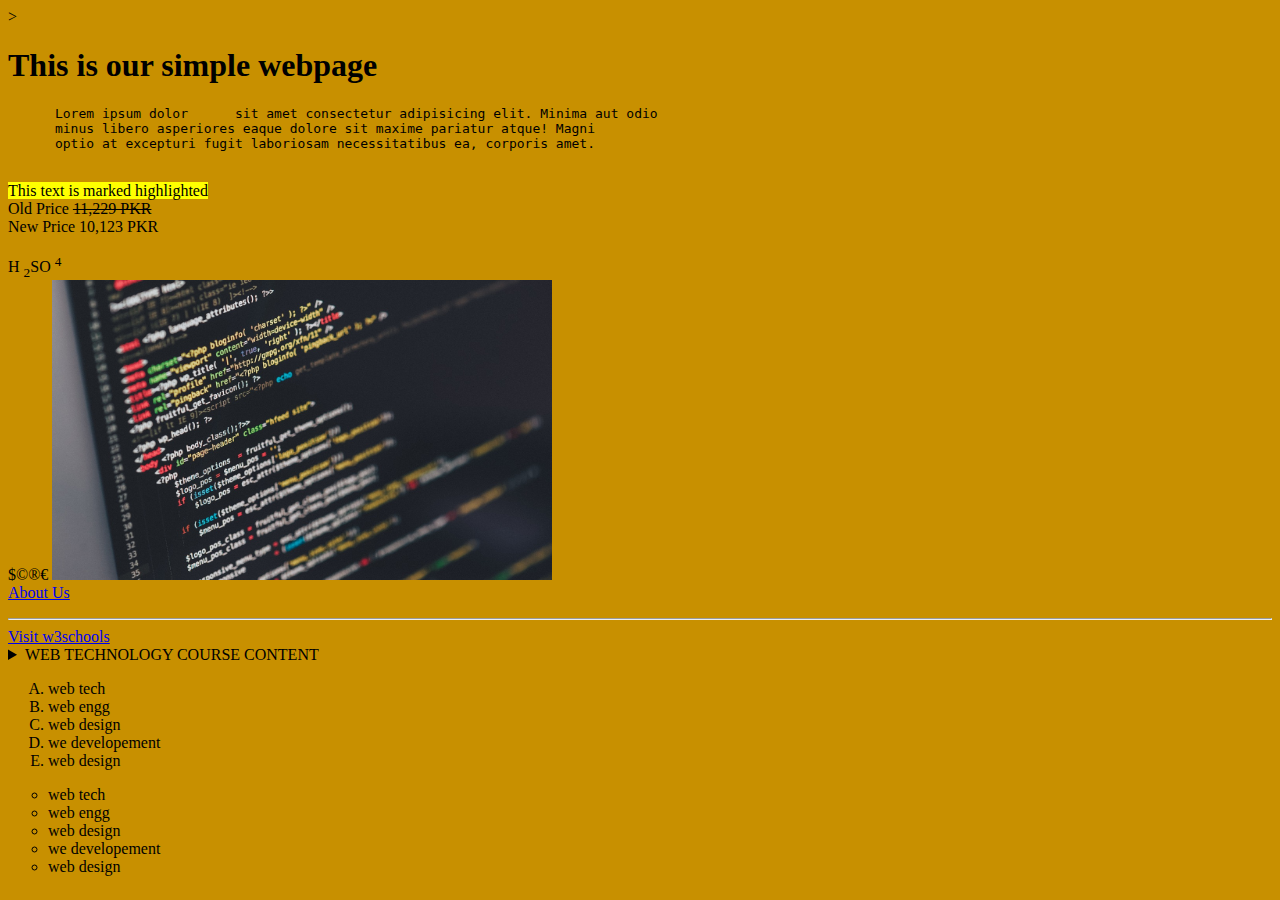
<file: lab/index.html>
<html>
  <head  <link rel="apple-touch-icon" sizes="180x180" href="assets/favicon/apple-touch-icon.png">
    <link rel="icon" type="image/png" sizes="32x32" href="assets/favicon/favicon-32x32.png">
    <link rel="icon" type="image/png" sizes="16x16" href="assets/favicon/favicon-16x16.png">
    <link rel="manifest" href="assets/favicon/site.webmanifest">>
    <title>My First Webpage</title>
  </head>
  <body bgcolor="#c890">
    <h1>This is our simple webpage</h1>
    <pre>
      <strong></strong>Lorem ipsum dolor      sit amet consectetur adipisicing elit. Minima aut odio
      minus libero asperiores eaque dolore sit maxime pariatur atque! Magni
      optio at excepturi fugit laboriosam necessitatibus ea, corporis amet.
    </pre>
    <p>
      <mark> This text is marked highlighted </mark>
      <br />
      Old Price <del>11,229 PKR</del>
      <br />
      New Price 10,123 PKR
      <!-- this is a comment -->
      <BR></BR>
      H <sub>2</sub>SO <sup>4</sup> <br>
      &dollar;&copy;&reg;&euro;
      <img src="assets/images/abc.jpg" height="300px" width="500" alt="tamez naal reh"> <br>
      <a href="about.html">About Us</a>
      <hr>
      <a href="www.w3schools.com" target=_blank>Visit w3schools </a> <br>
      <details>
        <summary>WEB TECHNOLOGY COURSE CONTENT</summary>
        Lorem ipsum dolor sit amet, consectetur adipisicing elit. Corrupti quaerat modi alias incidunt consectetur mollitia possimus asperiores cumque ab dolor veritatis itaque consequatur harum vero sunt, maxime aperiam, laborum numquam.
      </details>
    </p>
    <OL type="A">
      <li>web tech</li>
      <li>web engg
      </li>
      <li>web design</li>
      <li>we developement</li>
      <li>web design</li>
    </OL>
    <ul type="CIRCLE">
      <li>web tech</li>
      <li>web engg
      </li>
      <li>web design</li>
      <li>we developement</li>
      <li>web design</li>
    </ul>
  </body>
</html>
</file>
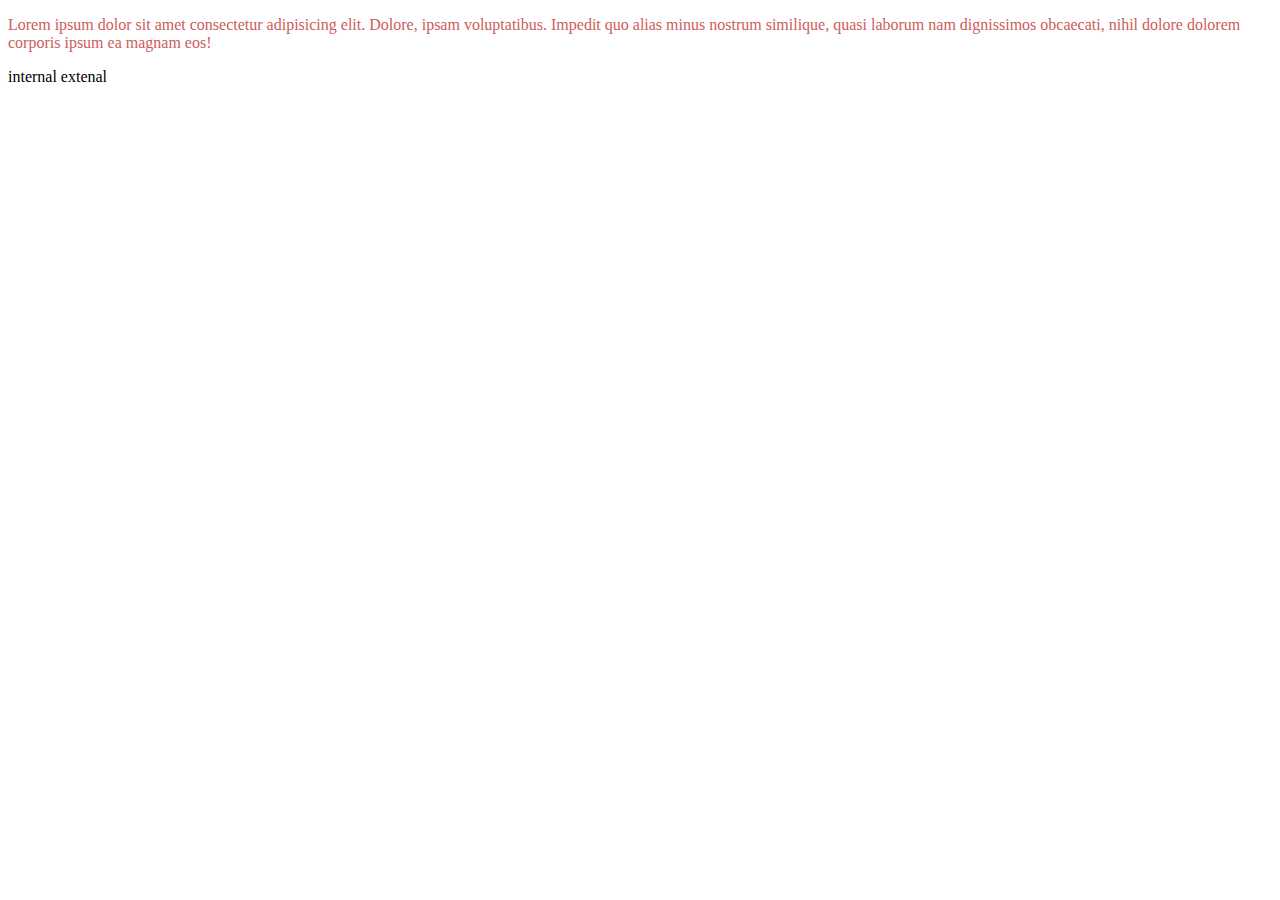
<file: lab/beautify.html>
<!DOCTYPE html>
<!--[if lt IE 7]>      <html class="no-js lt-ie9 lt-ie8 lt-ie7"> <![endif]-->
<!--[if IE 7]>         <html class="no-js lt-ie9 lt-ie8"> <![endif]-->
<!--[if IE 8]>         <html class="no-js lt-ie9"> <![endif]-->
<!--[if gt IE 8]>      <html class="no-js"> <!--<![endif]-->
<html>
  <head>
    <meta charset="utf-8" />
    <meta http-equiv="X-UA-Compatible" content="IE=edge" />
    <title></title>
    <meta name="description" content="" />
    <meta name="viewport" content="width=device-width, initial-scale=1" />
    <link rel="stylesheet" href="" />
  </head>
  <body>
    <!-- css training -->
    <!-- inline  -->
    <p style="color: indianred">
      Lorem ipsum dolor sit amet consectetur adipisicing elit. Dolore, ipsam
      voluptatibus. Impedit quo alias minus nostrum similique, quasi laborum nam
      dignissimos obcaecati, nihil dolore dolorem corporis ipsum ea magnam eos!
    </p>
    internal extenal

    <script src="" async defer></script>
  </body>
</html>
</file>
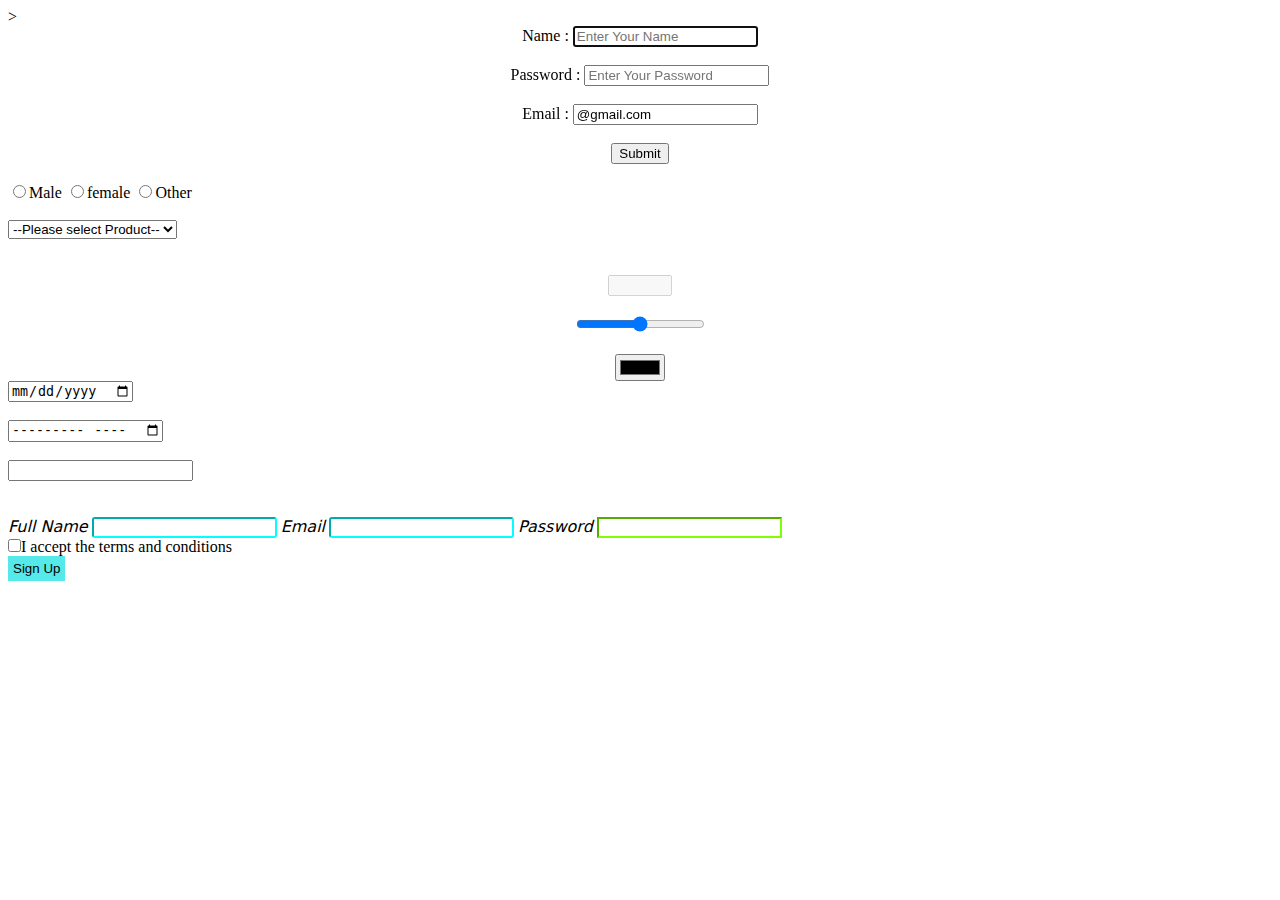
<file: lab/forms.html>
<!DOCTYPE html>
<!--[if lt IE 7]>      <html class="no-js lt-ie9 lt-ie8 lt-ie7"> <![endif]-->
<!--[if IE 7]>         <html class="no-js lt-ie9 lt-ie8"> <![endif]-->
<!--[if IE 8]>         <html class="no-js lt-ie9"> <![endif]-->
<!--[if gt IE 8]>      <html class="no-js"> <!--<![endif]-->
<html>
  <head
    <link
    rel="apple-touch-icon"
    sizes="180x180"
    href="assets/favicon/apple-touch-icon.png"
  >
    <link
      rel="icon"
      type="image/png"
      sizes="32x32"
      href="assets/favicon/favicon-32x32.png"
    />
    <link
      rel="icon"
      type="image/png"
      sizes="16x16"
      href="assets/favicon/favicon-16x16.png"
    />
    <link rel="manifest" href="assets/favicon/site.webmanifest" />
    >
    <meta charset="utf-8" />
    <meta http-equiv="X-UA-Compatible" content="IE=edge" />
    <title></title>
    <meta name="description" content="" />
    <meta name="viewport" content="width=device-width, initial-scale=1" />
    <link rel="stylesheet" href="style.css" />

    <!-- <style>
      #fullname{
        
        border: 2px;
        border-style: solid;
        border-radius: 5px;
        border-color: aqua;
      }
      
    </style> -->
  </head>
  <body>
    <header></header>
    <main>
      <form action="" align="center" method="get">
        Name :
        <input
          type="text"
          name="Name"
          id=""
          autofocus
          placeholder="Enter Your Name"
          required
        />
        <br /><br />
        Password :
        <input
          type="password"
          name="name"
          id=""
          placeholder="Enter Your Password"
          required
        />
        <br />
        <br />
        Email :
        <input type="email" name="" id="" value="@gmail.com" required /><br />
        <br /><input type="submit" name="" id="" /><br />
      </form>
      <br />
      <form action="get">
        <input type="radio" name="gender" id="" />Male
        <input type="radio" name="gender" id="" />female
        <input type="radio" name="gender" id="" />Other <br />
        <br />
        <select name="" id="">
          <option value="">--Please select Product--</option>
          <option value="">Pencil</option>
          <option value="">Pen</option>
          <option value="">Paper</option>
        </select>
      </form>
      <br /><br />
      <form action="" align="center">
        <input type="number" disabled min="1" max="100" name="" id="" /> <br />
        <br />
        <input type="range" min="10" max="1500" name="" id="" />
        <br />
        <br />
        <input type="color" name="" id="" />
      </form>
      <form action="">
        <input type="date" name="" id="" /> <br />
        <br />
        <input type="month" name="" id="" /> <br />
        <br />
        <input type="year" name="" id="" /> <br />
      </form>
      <br />
      <br />
      <form method="post" action="#">
        <label for="fullname">Full Name</label>
        <input class="input" type="text" id="=fullname" name="TxtFullName" />

        <label for="email">Email</label>
        <input class="input" type="email" id="email" />
        <label for="password">Password</label>
        <input
          class="password"
          type="password"
          id="password"
          name="TxtPassword"
        />
        <br>
        <input class="checkbox" type="checkbox">I accept the terms and conditions</input>
        <br>
        <button class="btn-success" type="submit" name="BtnSignUp">
          Sign Up
        </button>
      </form>
    </main>
    <footer></footer>
    <script src="" async defer></script>
  </body>
</html>
</file>
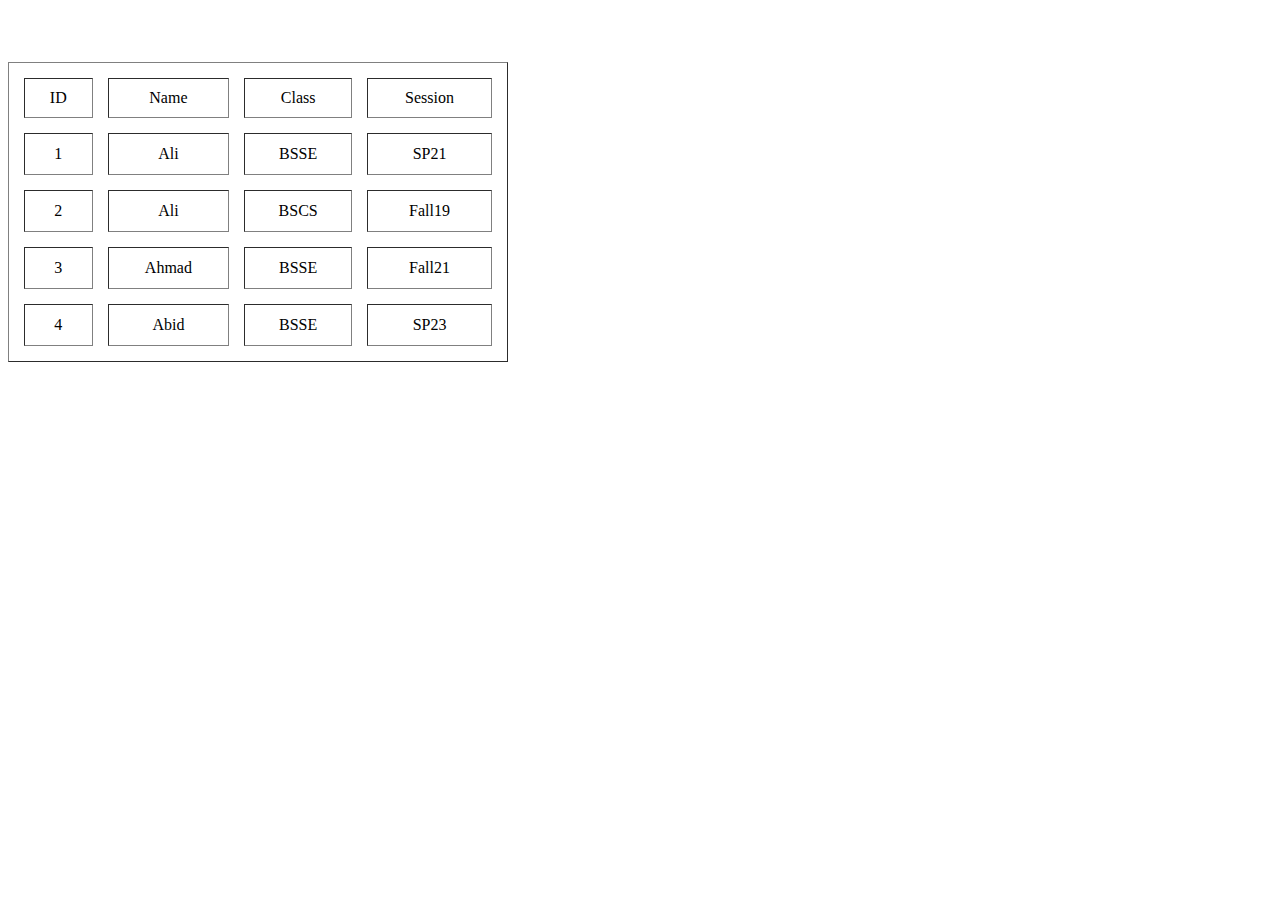
<file: lab/table.html>
<html lang="en">
  <head>
    <meta charset="UTF-8" />
    <meta name="viewport" content="width=device-width, initial-scale=1.0" />
    <title>Document</title>
  </head>
  <body>
    <table border="1px" height="300px" width="500px" cellpadding="10px" cellspacing="15px">
      <thead align="center">
        <tr>
          <td>ID</td>
          <td>Name</td>
          <td>Class</td>
          <td>Session</td>
        </tr>
      </thead>
      <tbody align="center">
      <tr>
         <td>
          1
        </td>
        <td>
          Ali
        </td>
        <td>
          BSSE
        </td>
        <td>
          SP21
        </td>
        </tr>
        <br />
        <td>
          2
        </td>
        <td>
          Ali
        </td>
        <td>
          BSCS
        </td>
        <td>
          Fall19
      </td>
      <tr>
        <br />
        <td>
          3
        </td>
        <td>
          Ahmad
        </td>
        <td>
          BSSE
        </td>
        <td>
          Fall21
        </td>
        <tr>
      </td>
        <br />
        <td>
          4
        </td>
        <td>
          Abid
        </td>
        <td>
          BSSE
        </td>
        <td>
          SP23
        </td>
      </tr>
      </tbody>
    </table>
  </body>
</html>
</file>
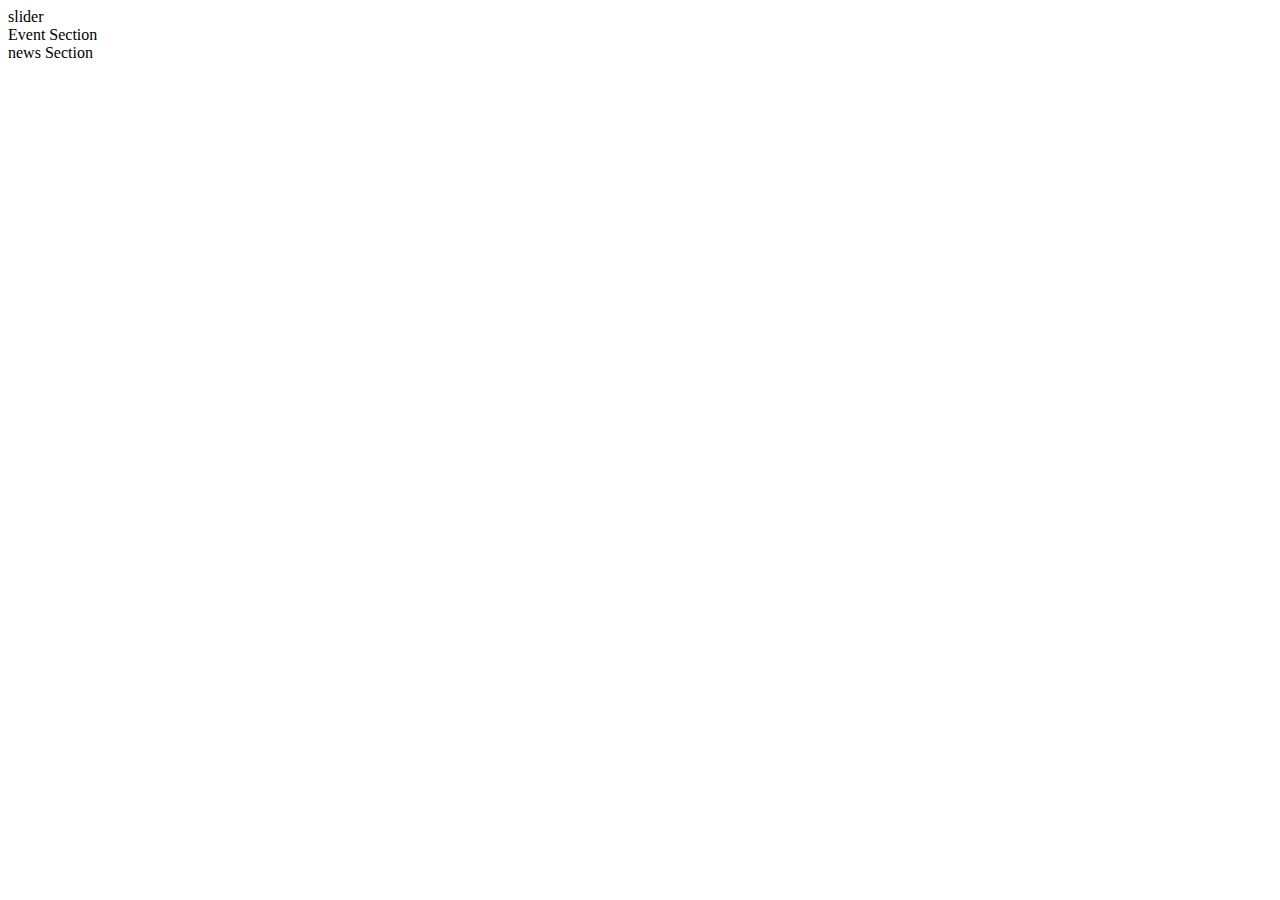
<file: lab/web-page-structure.html>
<!DOCTYPE html>

  <head>
    <meta charset="utf-8" />
    <meta http-equiv="X-UA-Compatible" content="IE=edge" />
    <title></title>
    <meta name="description" content="" />
    <meta name="viewport" content="width=device-width, initial-scale=1" />
    <link rel="stylesheet" href="" />
  </head>
  
  <body>
    <main>
      <header></header>
      <nav></nav>
      <section id="slider-section">slider</section>
      <section id="event-section">Event Section</section>
      <section>news Section</section>
      <footer></footer>
    </main>
    <script src="" async defer></script>
  </body>
</html>
</file>
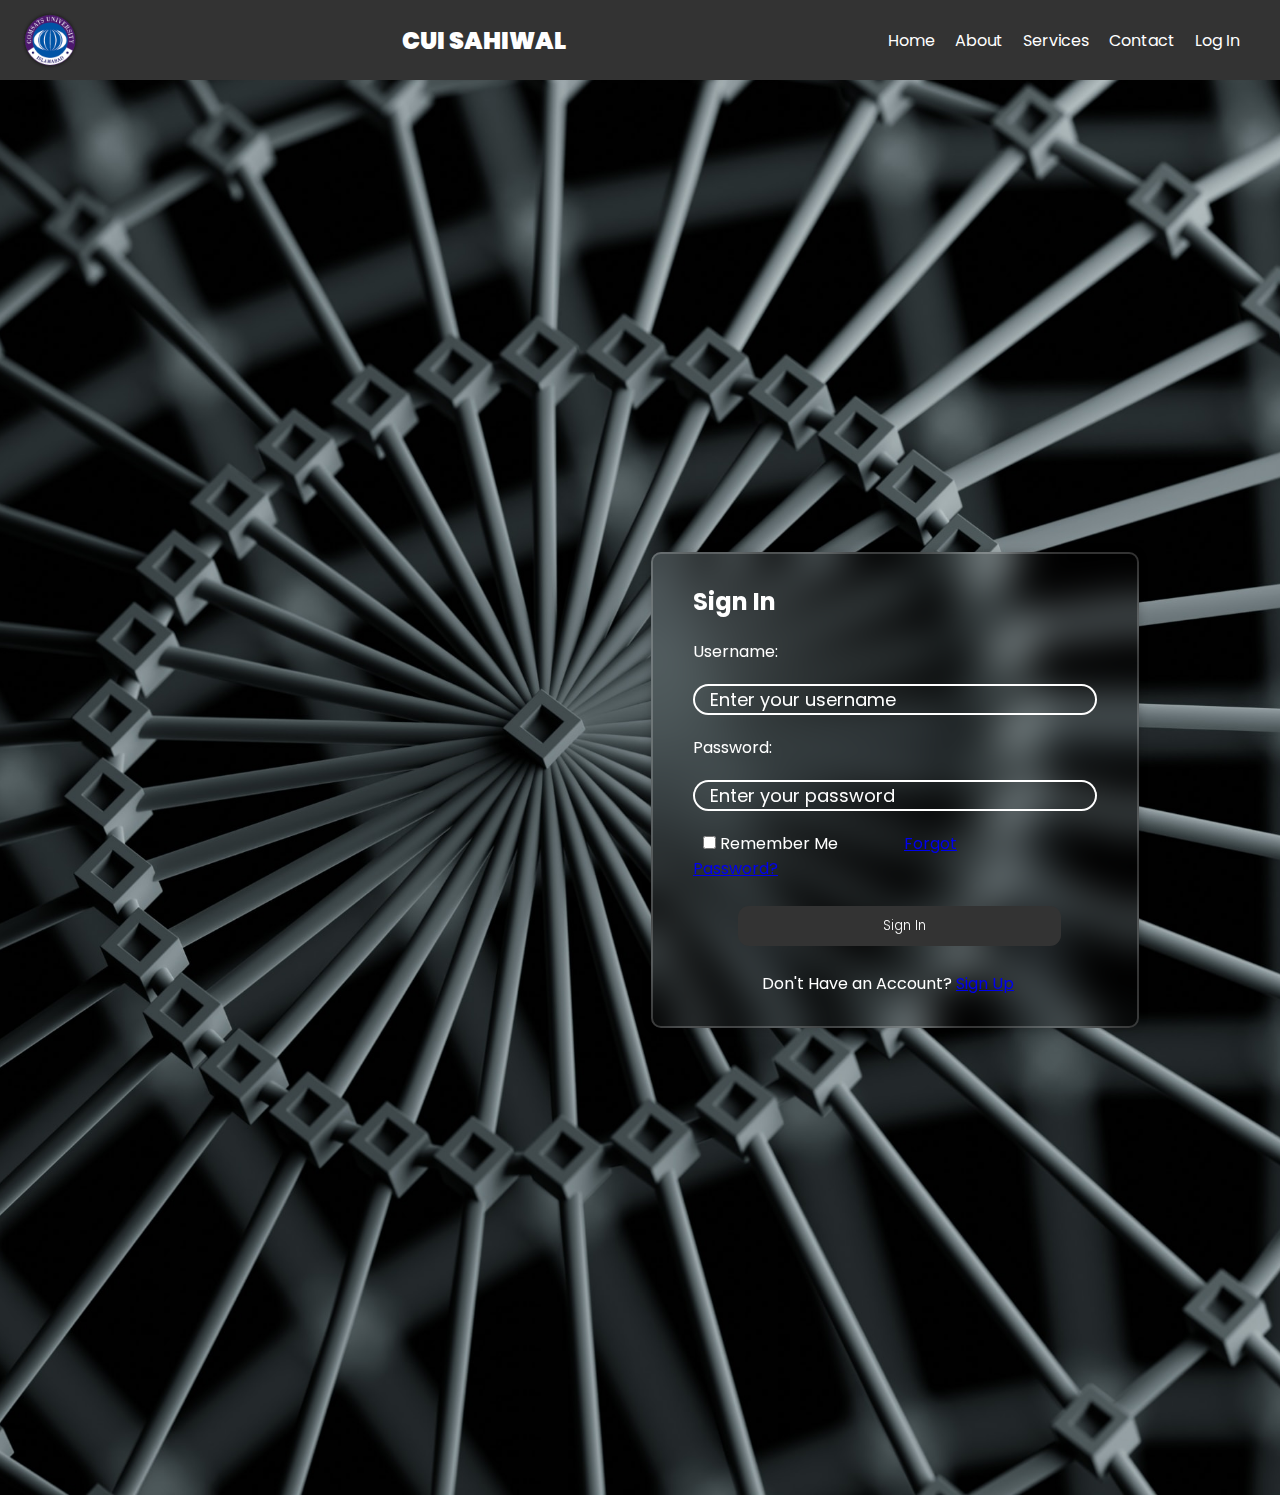
<file: LoginPage (with HTML & CSS ONLY)/login.html>
<!DOCTYPE html>
<html lang="en">
  <head
    <link
    rel="apple-touch-icon"
    sizes="180x180"
    href="favicon/apple-touch-icon.png"
  >
    <link
      rel="icon"
      type="image/png"
      sizes="32x32"
      href="favicon/favicon-32x32.png"
    />
    <link
      rel="icon"
      type="image/png"
      sizes="16x16"
      href="favicon/favicon-16x16.png"
    />
    <link rel="manifest" href="favicon/site.webmanifest" />
    <!-- above is for favicon -->
    <meta charset="UTF-8" />
    <meta name="viewport" content="width=device-width, initial-scale=1.0" />
    <link rel="stylesheet" href="styles.css" />

    <link
      rel="stylesheet"
      href="https://fonts.googleapis.com/css2?family=Material+Symbols+Outlined:opsz,wght,FILL,GRAD@20..48,100..700,0..1,-50..200"
    />
    <link
      rel="stylesheet"
      href="https://unpkg.com/boxicons@2.l.4/css/boxicons.min.css"
    />
    <style>
      .material-symbols-outlined {
        font-variation-settings: "FILL" 0, "wght" 400, "GRAD" 0, "opsz" 24;
      }
    </style>
    <title>Sign In</title>
  </head>
  <body>
    <header>
      <img
        class="image"
        src="/LoginPage (with HTML & CSS ONLY)/image/cui.png"
        alt="CUI SAHIWAL"
        width="60"
        length="50"
      />
      <h1 id="CUI"><strong>CUI SAHIWAL</strong></h1>
      <ul class="header-links">
        <li><a href="#">Home</a></li>
        <li><a href="#">About</a></li>
        <li><a href="#">Services</a></li>
        <li><a href="#">Contact</a></li>
        <li><a href="#">Log In</a></li>
      </ul>
    </header>
    <main>
      <!-- <span class="material-symbols-outlined"> close </span> -->
      <form class="sign-in-form">
        <h2>Sign In</h2>
        <label for="username">Username:</label>
        <input
          type="text"
          id="username"
          class="input"
          placeholder="Enter your username"
          required
        />
        
        <label for="password">Password:</label>
        <input
          type="password"
          id="password"
          class="input"
          placeholder="Enter your password"
          required
        />
        <!-- <i> class='bx bxs-user' </i> -->
        <br />
        <label for="checkbox" class="Remember">
          <input type="checkbox" /> Remember Me</label
        >
<!-- <i> class='bx bxs-user' </i> -->
        <a class="Remember" href="#">Forgot Password?</a>
        <br />
        
        <br />
        <button type="submit" class="button">Sign In</button>
        <BR></BR>
        <label class="sign-up" for="sign-up">Don't Have an Account? </label
          ><a href="#">Sign Up</a>
      </form>
    </main>
  </body>
</html>
</file>
<file: lab/style.css>
/* classes respondant= .(class name) */
.input {
  border-radius: 2px;
  border-color: aqua;
  border-radius: 3px;
}
.btn-success {
  background-color: rgb(85, 233, 233);
  border: 16px;
  padding: 5px;
  font: medium;
}
/* download fonts and use like this */
@font-face {
  font-family: myfirstfont;
  src: url();
}
.text {
  font-family: true Georgia, "Times New Roman", Times, serif;
  color: azure;
}
.password {
  border-color: chartreuse;
  padding: auto;
}
label {
  font-family: system-ui, -apple-system, BlinkMacSystemFont, "Segoe UI", Roboto,
    Oxygen, Ubuntu, Cantarell, "Open Sans", "Helvetica Neue", sans-serif;
  font-weight: 100;
  font-style: italic;
}
.checkbox {
  margin: auto;
  size: 5px;
  color: aqua;
}
</file>
<file: LoginPage (with HTML & CSS ONLY)/styles.css>
@import url("https://fonts.googleapis.com/css2?family=Poppins:wght@300;400;500;600;700;800;900&display=swap");
* {
  margin: 0;
  padding: 0;
  box-sizing: border-box;
  font-family: "Poppins", sans-serif;
}

body {
  background: url(image/a2.jpg) no-repeat;
  background-size: cover;
  background-position: center;
  background-color: #1a8eb1;
  font-family: Arial, sans-serif;
  justify-content: center;
  /* display: flex; */
  align-items: center;
  min-height: 100vh;
}

header {
  background-color: #333;
  color: #fff;
  display: flex;
  justify-content: space-between;
  align-items: center;
  padding: 10px 20px;
}

#CUI {
  font-size: 24px;
}
#CUI:hover {
  color: #421ab1;
  transition: 0.3s;
}
#image {
  padding: 0 auto;
  max-width: 720px;
  margin: 0px;
}

.header-links {
  list-style: none;
  display: flex;
  animation: step-start 1s 0.5s 10 ease-out step-end;
}
.header-links:hover {
  animation: backwards;
  animation-delay: 0.5s;
  transition: 0.5s;
  animation-fill-mode: both;
  color: #421ab1;
}

.header-links li {
  margin-right: 20px;
}

.header-links a {
  text-decoration: none;
  color: #fff;
  transition: 0.5s;
}
.header-links a:hover {
  color: rgb(133, 64, 224);
  animation: linear;
}

main {
  /* background-attachment: fixed; */
  /* background-blend-mode: luminosity; */
  align-content: center;
  max-width: 650px;
  max-height: 650px;
  display: flex;
  justify-content: center;
  align-items: center;
  min-height: 100vh;
  background: transparent;
  padding: 20px;
  margin-top: 260px;
  margin-bottom: 255px;
  margin-left: 570px;
  margin-right: 10px;
  /* background-color: #fff; */
  border-radius: 30px;
  /* box-shadow: 456 65 10px rgba(12, 142, 228, 0.699); */
}

.sign-in-form {
  background: transparent;
  /* text-align: center; */
  width: 80%;
  /* background: red; */
  padding: 30px 40px;
  border: 2px solid rgba(255, 255, 255, 0.2);
  border-radius: 10px;
  padding: 30px 40px;
  backdrop-filter: blur(20px);
  box-shadow: 0 0 10px rgba(0, 0, 0, 0.2);
  /* margin: 20px 0;  */
  /* background-color: #62dd43; */
  /* color: white; */
}

.sign-in-form h2 {
  margin-bottom: 20px;
  color: #fff;
}
.sign-in-form label {
  font-family: ;
}
.input {
  width: 100%;
  height: 100%;
  padding: 20px, 45px, 20px, 20px;
  font-size: 18px;
  margin: 20px 0;
  border: 1px solid #ccc;
  border-radius: 10px;
  background: transparent;
  border: none;
  outline: none;
  color: #fff;
  border: 2px solid rgb(255, 255, 255, 2);
  border-radius: 40px;
  /* margin-left: 15px; */
}
.input::placeholder {
  color: #fff;
  padding-left: 15px;
}
.input:hover {
  /* margin-left: 15px; */
  padding-left: 15px;
  color: #fff;
}

.button {
  background-color: #333;
  width: 80%;
  height: 100%;
  font-weight: 300;
  color: #fff;
  padding: 10px 20px;
  border: none;
  border-radius: 11px;
  cursor: pointer;
  padding-left: 30px;
  margin-left: 45px;
  transition: background-color 0.3s ease;
}

.button:hover {
  background-color: #2c78be;
}
/* .username{
  font-family: Verdana, Geneva, Tahoma, sans-serif;
  font-weight: 200;
  font
} */
/* Make the page responsive */
@media screen and (max-width: 768px) {
  header {
    flex-direction: column;
    align-items: flex-start;
  }

  .header-links {
    margin-top: 20px;
  }

  .header-links li {
    margin-right: 0;
    margin-bottom: 10px;
  }

  main {
    margin: 20px;
  }
}
.Remember {
  justify-content: space-between;
  /* display: flex; */
  /* margin: -15px 0px 15px; */
  /* font-size: 15.5px; */
  padding-right: 52px;
  /* margin-right: 3px; */
  margin-left: 10px;
  padding-bottom: 15px;
}
.Remember a {
  color: #fff;
}
.Remember:hover {
  text-decoration: underline;
}
.sign-up {
  margin-left: 69px;
}
label {
  color: #fff;
  font-weight: 30px;

  color-scheme: #fff;
}
</file>
